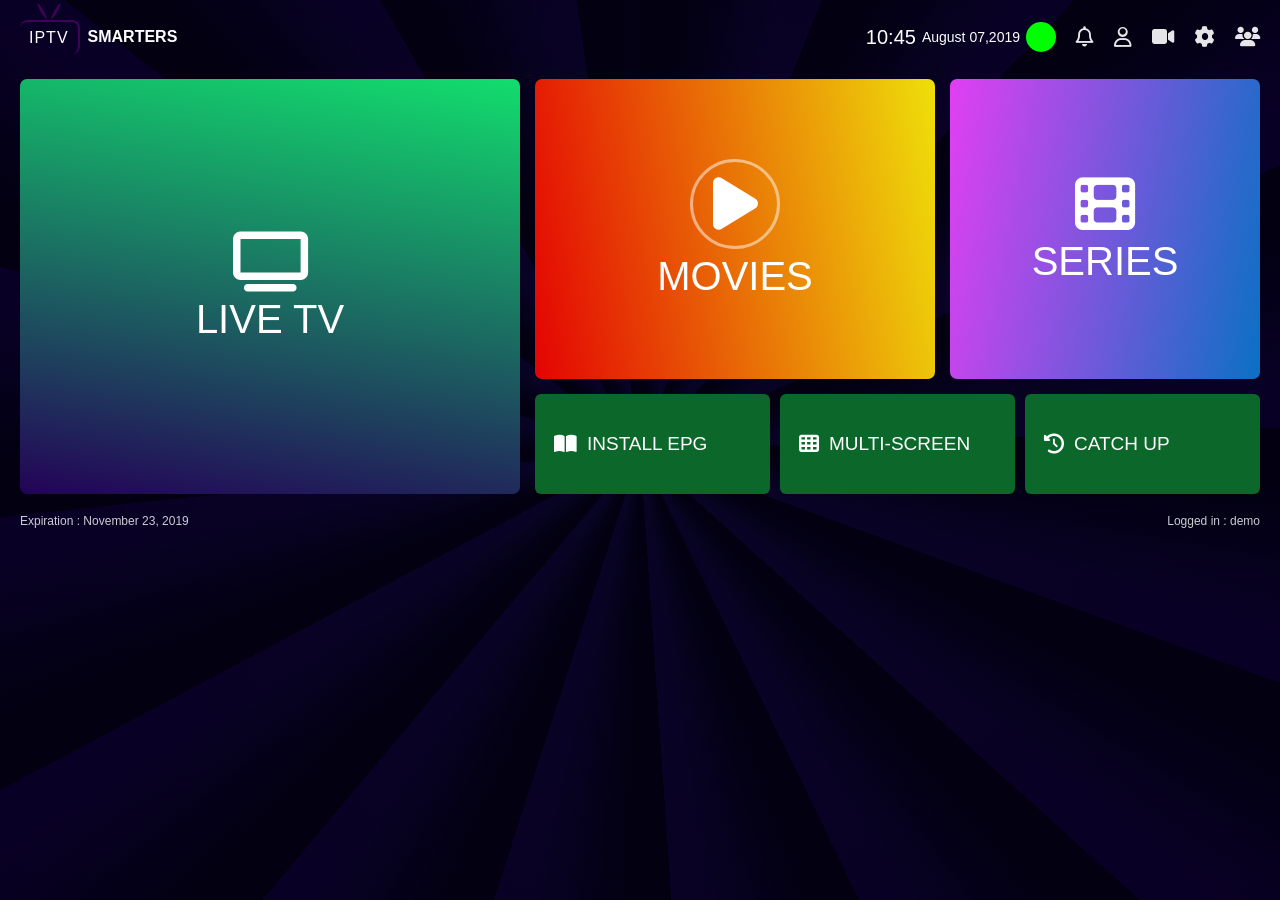
<file: index.html>
<!DOCTYPE html>
<html lang="en">
<head>
  <meta charset="UTF-8">
  <title>IPTV UI</title>
  <link rel="stylesheet" href="./style.css">
  <link rel="stylesheet" href="https://cdnjs.cloudflare.com/ajax/libs/font-awesome/6.5.0/css/all.min.css"
</head>
<body>
<div class="container"> 
    <div class="top-bar">
        <div class="logo">
            <div class="tv">
            <span class="iptv">IPTV</span>
            </div>
            <span class="smarters">SMARTERS</span>
        </div>
        <div class="right">
            <div class="time">10:45</div>
            <div class="date">August 07,2019</div>

            <div class="status-icons">
                <div class="dot"></div>
                  <i class=" fa-regular fa-bell"></i>
                  <!-- <span>🔔</span> -->
                  <i class=" fa-regular fa-user"></i>
                  <!-- <span>👤</span> -->
                  <i class="fa-solid fa-video"></i>
                  <!-- <span>🎥</span> -->
                  <i class="fa-solid fa-gear"></i>
                  <!-- <span>⚙️</span> -->
                  <i class="fa-solid fa-users"></i>
                  <!-- <span>👥</span> -->
            </div>
        </div>
        </div>

  <div class="grid">

    <div class="card live">
      <i class="fa-solid fa-tv"></i>
      <!-- <span>📺</span> -->
      <p>LIVE TV</p>
    </div>

    <div class="card movies">
      <div class="play-btn">
        <i class="fa-solid fa-play"></i>
      </div>
      <!-- <span>▶️</span> -->
      <p>MOVIES</p>
    </div>

    <div class="card series">
      <i class="fa-solid fa-film"></i>
      <!-- <span>🎬</span> -->
      <p>SERIES</p>
    </div>

    <div class="small-buttons">
            <div class="small">
              <i class="fa-solid fa-book-open"></i>
            <!-- <span>📖</span> -->
            <p>INSTALL EPG</p> 
            </div>
            <div class="small">
              <i class="fa-solid fa-table-cells"></i>
            <!-- <span>⏹️</span> -->
            <p>MULTI-SCREEN</p>
            </div>
            <div class="small">
              <i class="fa-solid fa-clock-rotate-left"></i>
            <!-- <span>🕓</span> -->
            <p>CATCH UP</p>
            </div>
        </div>

  </div>

  <div class="footer">
    <span>Expiration : November 23, 2019</span>
    <span>Logged in : demo</span>
  </div>

</div>

</body>
</html>
</file>
<file: style.css>
* {
  margin: 0;
  padding: 0;
  box-sizing: border-box;
  font-family: Arial;
}

 body {
  height: 100vh;
  margin: 0;
  background: repeating-conic-gradient(
    from 0deg at center,
    rgb(2, 0, 17) 0deg 5deg,
    transparent 18deg 22deg
  ),
  radial-gradient(circle at center, #080424, #090025);
  color: white;
}

.container {
  padding: 20px;
}

.top-bar {
  display: flex;
  justify-content: space-between;
  align-items: center;
  margin-bottom: 25px;
}


.logo {
  display: flex;
  align-items: center;
  gap: 8px;
}

.tv {
  position: relative;
  padding: 7px 9px;
  border: 2px solid #3f0357; 
  border-left: none;  
  border-bottom: none; 
  border-radius: 8px;
  display: flex;
  align-items: center;
  justify-content: center;
}

.tv::before,
.tv::after {
  content: "";
  position: absolute;
  width: 1px;
  height: 15px;
  background: #3f0357;
  top: -16px;
  left: 50%;
}
 
.tv::before {
  transform: translatex(-6px) rotate(-30deg);
  box-shadow: 0-3px 0 1px #3f0357;
  border-radius: 50%;

}

.tv::after {
  transform: translatex(5px) rotate(30deg);
  box-shadow: 0-3px 0 1px #3f0357;
  border-radius: 50%;
}


.tv .iptv {
  color: white;
  font-weight: 200; 
  letter-spacing: 1px;
  text-transform: uppercase;
}



.smarters {
  font-weight: 600;
  text-transform: uppercase;
}


.right {
  
  justify-content: center;
  align-items: center;
  display: flex;
  align-self: center;
  gap: 6px;
}
.right .time {
  
  font-weight: 12px;
  font-size: 20px;
}
.right .date {
  font-weight: 9;
  font-size: 14px;
} 

.status-icons {
  display: flex;
  align-items: center;
  gap: 10px;

  
}

.status-icons .dot  {
  width: 30px;
  height: 30px;
  background: #00ff00;
  border-radius: 50%;
  align-items: center;
  
  
}


.grid {
  display: grid;
  grid-template-columns: 1fr 1fr 1fr;
  grid-template-rows: 300px 100px;
  gap: 15px;
}


.card {
  border-radius: 7px;
  display: flex;
  flex-direction: column;
  justify-content: center;
  align-items: center;
  gap: 5px;
  font-size: 40px;
  font-weight: 20px;
  color: white;
}


.live {
  background: linear-gradient(190deg, #12dd6d, #230357);
  grid-row: span 2;
  display: flex;
  justify-content: center;
  align-items: center;
  width: 500px;
  

}

.movies {
  background: linear-gradient(80deg, #e40303, #eedf0a);
  width: 400px;
  
}

.series {
  background: linear-gradient(100deg, #e13ff3, #0b70c4);
  width: 500;
}



.small-buttons{
    grid-column: 2 / 4;
    display: flex;
    gap: 10px;
    height: 100px;
}
.small-buttons .small {
    flex: 1;
    background: #0b682a;
    border-radius: 6px;
    display: flex;
    align-items: center;
    justify-content: flex-start;
    font-size: 19px;
    gap: 10px;
    color: white;
    padding: 11px 19px;
}
.card span {
  font-size: 80px;
  filter: grayscale(1) brightness(0) invert(1);
  
}


i {
  color: white;
}

.status-icons i {
  font-size: 20px;
  margin-left: 10px;
  opacity: 0.9;
}

.card i {
  font-size: 60px;
}


.play-btn {
  width: 90px;
  height: 90px;
  border: 3px solid rgba(255,255,255,0.5);
  border-radius: 50%;
  display: flex;
  align-items: center;
  justify-content: center;
}


.small i {
  font-size: 20px;
}

.footer {
  margin-top: 20px;
  display: flex;
  justify-content: space-between;
  font-size: 12px;
  opacity: 0.8;
}
</file>
